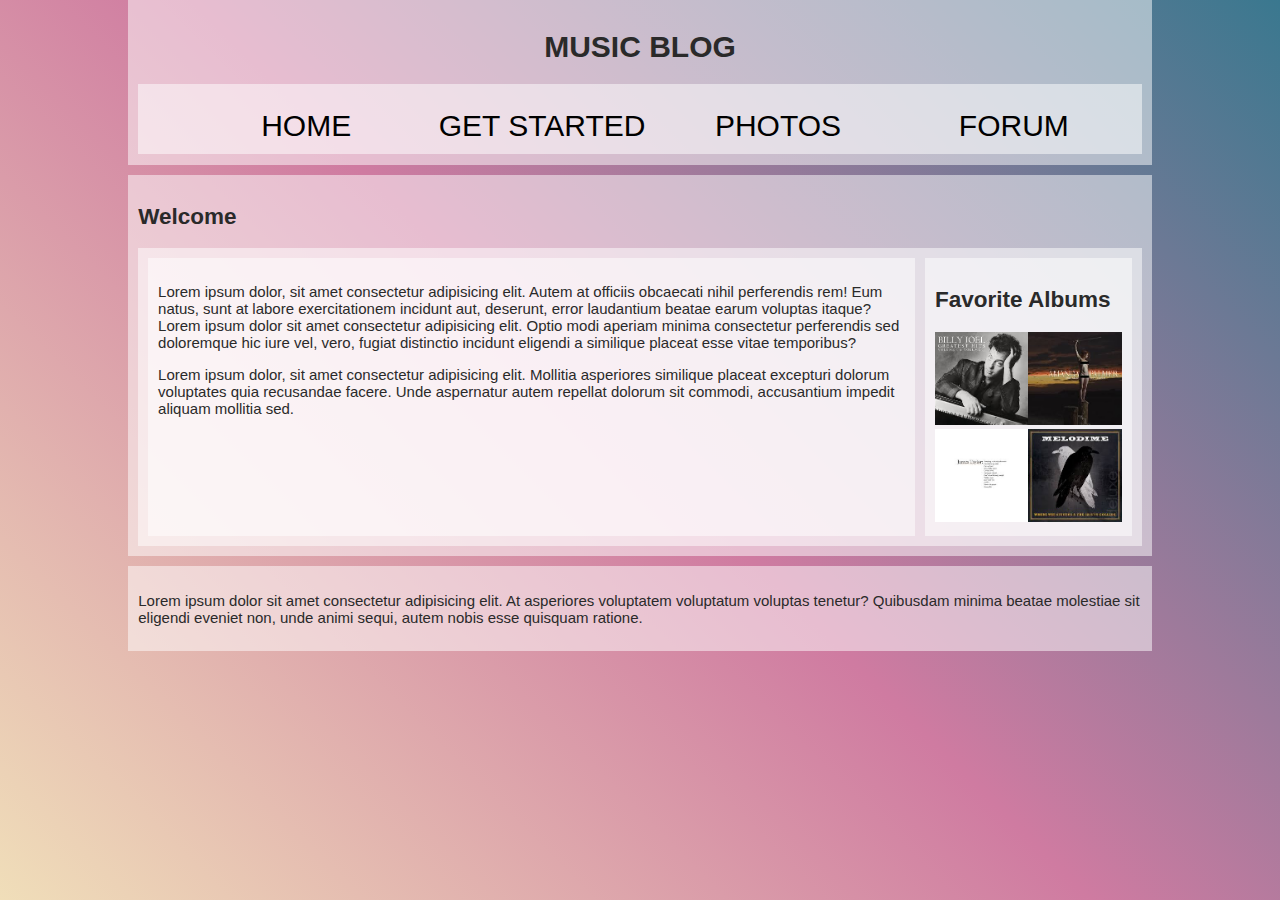
<file: JSLibrary/Challenges/musicBlog/index.html>
<!DOCTYPE html>
<html lang="en">
  <head>
    <meta charset="UTF-8" />
    <meta name="viewport" content="width=device-width, initial-scale=1.0" />
    <link rel="stylesheet" href="style.css" />
    <title>Document</title>
  </head>
  <body>
    <header>
      <h1>Music Blog</h1>

      <nav>
        <ul>
          <li><span>Home</span></li>
          <li><a href="#">Get Started</a></li>
          <li><a href="#">Photos</a></li>
          <li><a href="#">Forum</a></li>
        </ul>
      </nav>
    </header>

    <section>
      <h2>Welcome</h2>

      <main>
        <article>
          <p>
            Lorem ipsum dolor, sit amet consectetur adipisicing elit. Autem at
            officiis obcaecati nihil perferendis rem! Eum natus, sunt at labore
            exercitationem incidunt aut, deserunt, error laudantium beatae earum
            voluptas itaque? Lorem ipsum dolor sit amet consectetur adipisicing
            elit. Optio modi aperiam minima consectetur perferendis sed
            doloremque hic iure vel, vero, fugiat distinctio incidunt eligendi a
            similique placeat esse vitae temporibus?
          </p>

          <p>
            Lorem ipsum dolor, sit amet consectetur adipisicing elit. Mollitia
            asperiores similique placeat excepturi dolorum voluptates quia
            recusandae facere. Unde aspernatur autem repellat dolorum sit
            commodi, accusantium impedit aliquam mollitia sed.
          </p>
        </article>

        <aside>
          <h2>Favorite Albums</h2>

          <a href="./assets/greatesthits.jpg"
            ><img
              src="assets/greatesthits.jpg"
              alt="Billy Joel's Greatest Hits Vol I & II"
          /></a>
          <a href="assets/intermission.jpg"
            ><img
              src="assets/intermission.jpg"
              alt="There Will Be No Intermission by Amanda Palmer"
          /></a>
          <a href="assets/jamestaylor.jpg"
            ><img
              src="assets/jamestaylor.jpg"
              alt="James Taylor's Greatest Hits"
          /></a>
          <a href="assets/sinners.jpg"
            ><img
              src="assets/sinners.jpg"
              alt="Where the Sinners & the Saints Collide by Melodime"
          /></a>
        </aside>
      </main>
    </section>

    <footer>
      <p>
        Lorem ipsum dolor sit amet consectetur adipisicing elit. At asperiores
        voluptatem voluptatum voluptas tenetur? Quibusdam minima beatae
        molestiae sit eligendi eveniet non, unde animi sequi, autem nobis esse
        quisquam ratione.
      </p>
    </footer>
  </body>
</html>
</file>
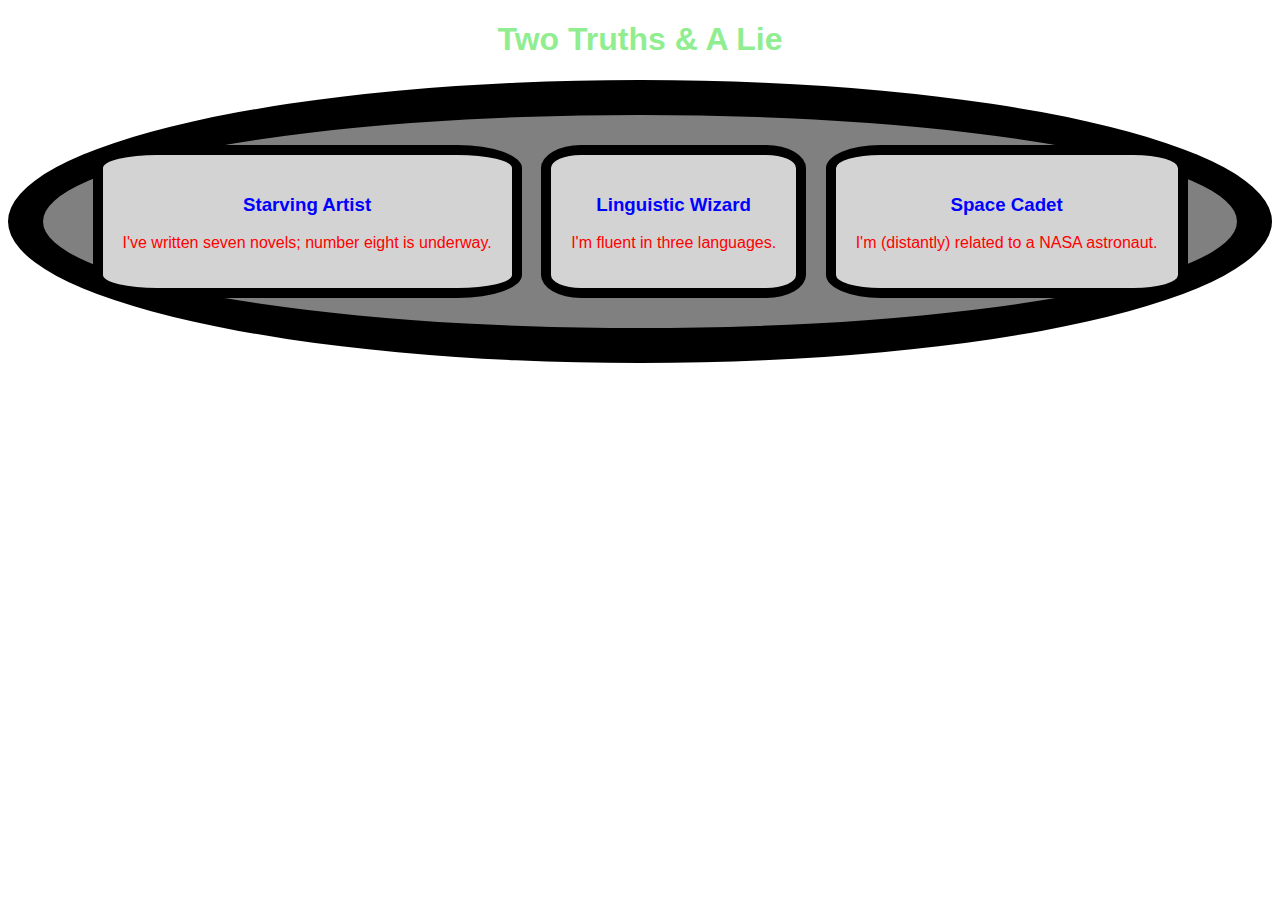
<file: JSLibrary/Challenges/twotruths.html>
<!DOCTYPE html>
<html lang="en">
<head>
    <meta charset="UTF-8">
    <meta name="viewport" content="width=device-width, initial-scale=1.0">
    <title>Two Truths, One Lie</title>
    <link rel="stylesheet" href="twotruths.css">
</head>
<body>
    <h1>Two Truths & A Lie</h1>
    <div class="wrapper">
        <div class="truthOne">
            <h3>Starving Artist</h3>
        <p>I've written seven novels; number eight is underway.</p></div>
        <div class="truthTwo">
            <h3>Linguistic Wizard</h3>
        <p>I'm fluent in three languages.</p></div>
        <div class="truthThree">
            <h3>Space Cadet</h3>
        <p>I'm (distantly) related to a NASA astronaut.</p></div>
    </div>
</body>
</html>
</file>
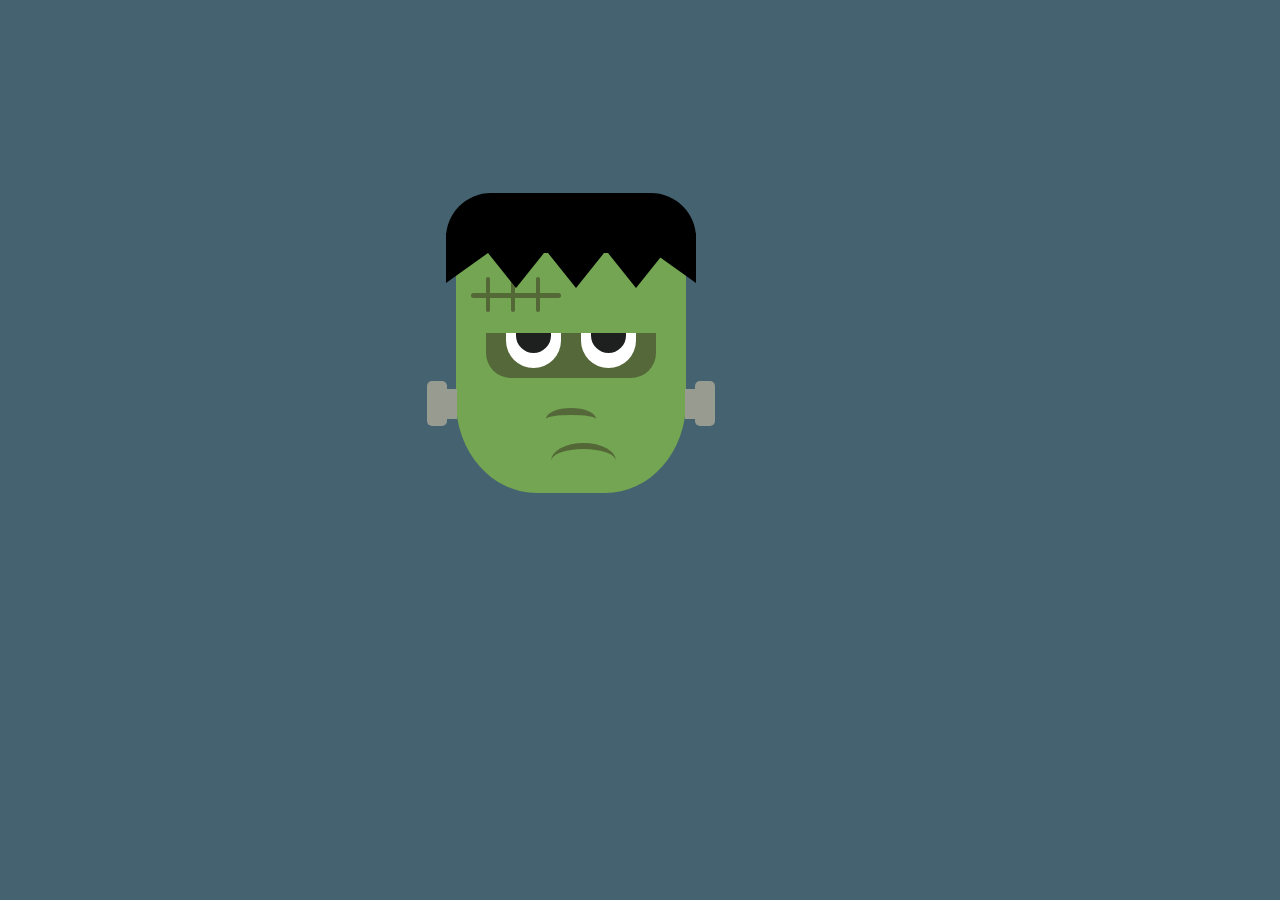
<file: JSLibrary/Challenges/Week1/CreatureFeature/frank.html>
<!DOCTYPE html>
<html lang="en">
<head>
    <meta charset="UTF-8">
    <meta name="viewport" content="width=device-width, initial-scale=1.0">
    <title>Creature Feature</title>
    <link rel="stylesheet" href="frank.css">
</head>
<body>                    
    <div class="container">
        <div class="face">    
          <div class="eyes">  
            <div class="eye-left">
              <div class="eye-ball"></div>
            </div>
            <div class="eye-right">
              <div class="eye-ball"></div>
            </div>
            <div class="nose"></div>
            <div class="mouth"></div>
          </div>
          <div class="scratch">
            <div class="a left"></div>
            <div class="a center"></div>
            <div class="a right"></div>
          </div>
          <div class="hair">
            <div class="flick1"></div>
            <div class="flick2"></div>
            <div class="flick3"></div>
            <div class="flick4"></div>
            <div class="flick5"></div>
          </div>
          <div class="nail lft">
            <div class="nail1"></div>
          </div>
          <div class="nail rgt">
            <div class="nail2"></div>
          </div>
        </div>
    </div>
  </body>
  
  </html>
</file>
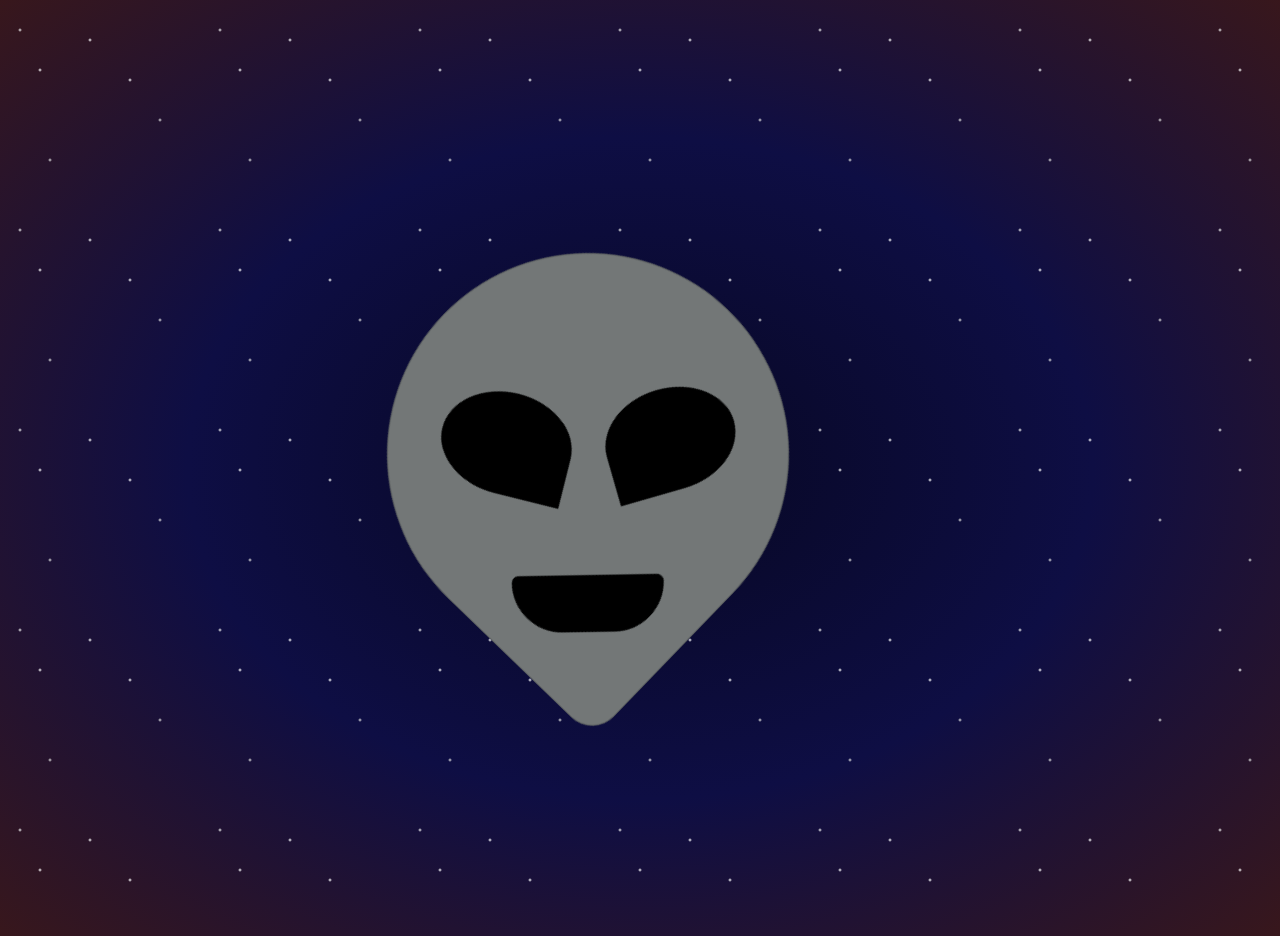
<file: JSLibrary/Challenges/Week1/CreatureFeature/original.html>
<!DOCTYPE html>
<html lang="en">
<head>
    <meta charset="UTF-8">
    <meta name="viewport" content="width=device-width, initial-scale=1.0">
    <title>Mr. Grey</title>
    <link rel="stylesheet" href="original.css">
</head>
<body>
    <div class="wrapper"></div>
    <div class="noggin">
        <div class="leftEye"></div>
        <div class="rightEye"></div>
        <div class="mouth"></div>
    </div>
</body>
</html>
</file>
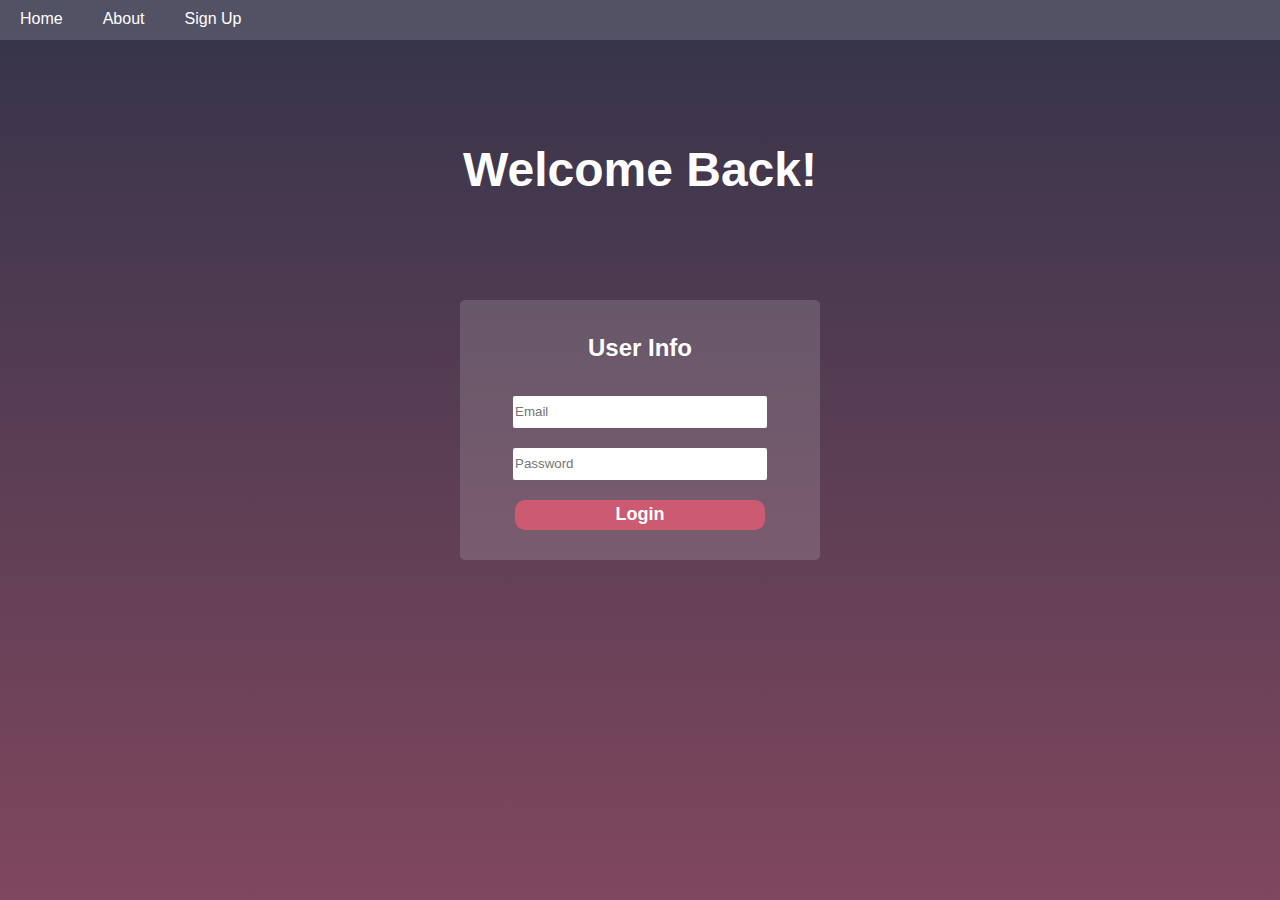
<file: JSLibrary/Challenges/Week1/LoginChallenge/login.html>
<!DOCTYPE html>
<html lang="en">
  <head>
    <meta charset="UTF-8" />
    <meta name="viewport" content="width=device-width, initial-scale=1.0" />
    <title>Login Page Challenge</title>
    <link rel="stylesheet" href="login.css" />
  </head>
  <body>
    <nav id="navbar">
      <p class="nav-item">Home</p>
      <p class="nav-item">About</p>
      <p class="nav-item">Sign Up</p>
    </nav>

    <div id="login">
      <h1>Welcome Back!</h1>
      <div id="login-bg">
        <h3>User Info</h3>
        <input type="text" placeholder="Email" />
        <input type="password" placeholder="Password" />
        <button>Login</button>
      </div>
    </div>
  </body>
</html>
</file>
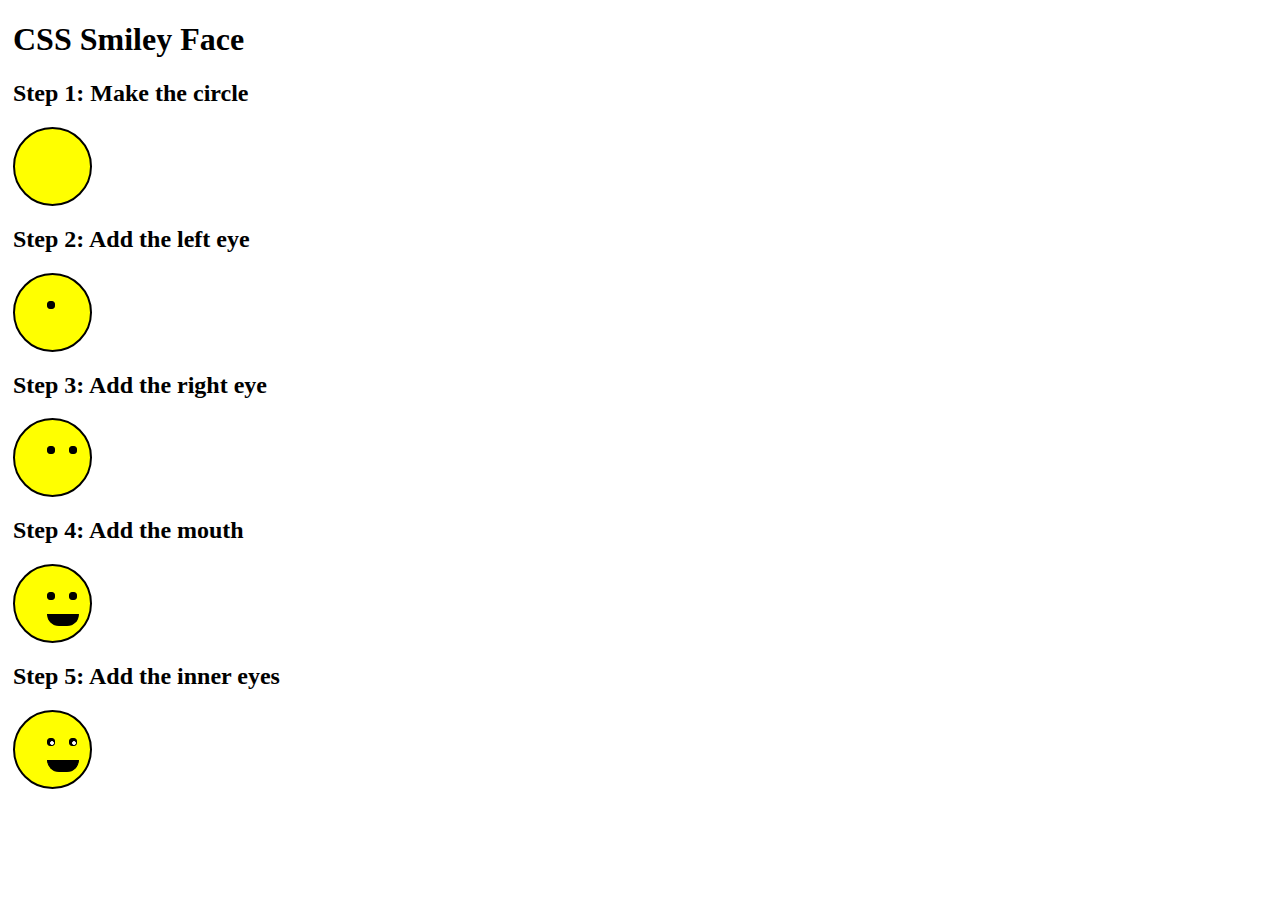
<file: JSLibrary/Challenges/Week1/SmileyFace/css_smiley.html>
<!DOCTYPE html>
<html lang="en">
  <head>
    <meta charset="UTF-8" />
    <meta name="viewport" content="width=device-width, initial-scale=1.0" />
    <title>Smiley Face</title>
    <link rel="stylesheet" href="css_smiley.css" />
  </head>
  <body>
    <div class="wrapper">
      <h1>CSS Smiley Face</h1>
      <h2>Step 1: Make the circle</h2>
      <div class="face"></div>

      <h2>Step 2: Add the left eye</h2>
      <div class="face">
        <div class="lefteye"></div>
      </div>

      <h2>Step 3: Add the right eye</h2>
      <div class="face">
        <div class="lefteye"></div>
        <div class="righteye"></div>
      </div>

      <h2>Step 4: Add the mouth</h2>
      <div class="face">
        <div class="lefteye"></div>
        <div class="righteye"></div>
        <div class="mouth"></div>
      </div>
      <h2>Step 5: Add the inner eyes</h2>
      <div class="face">
        <div class="lefteye">
          <div id="inner-left"></div>
        </div>
        <div class="righteye">
          <div id="inner-right"></div>
        </div>
        <div class="mouth"></div>
      </div>
    </div>
  </body>
</html>
</file>
<file: JSLibrary/Challenges/musicBlog/style.css>
html,
body {
  margin: 0;
  padding: 0;
}

html {
  font-size: 15px;
  background: linear-gradient(
    45deg,
    rgb(240, 222, 185) 0%,
    rgb(207, 123, 161) 50%,
    rgb(58, 120, 143) 100%
  );
}
body {
    width: 80vw;
    min-width: 800px;
    margin: 0 auto;
    height: 100vh;
}

h1, h2 {
    font-family: 'Gill Sans', 'Gill Sans MT', Calibri, 'Trebuchet MS', sans-serif;
    font-weight: 600;
    color: #2a2a2a;
}

p, li {
    font-family: Impact, Haettenschweiler, 'Arial Narrow Bold', sans-serif;
    font-weight: 100;
    color: #2a2a2a;
}

header {
    margin-bottom: 10px;
    text-align: center;
}

main, header, nav, article, aside, footer, section {
    background-color: rgba(255, 255, 255, .5);
    padding: 1%;
}

h1 {
    text-transform: uppercase;
}

nav {
    height: 50px;
}
nav ul {
    display: flex;
}

nav li {
    list-style-type: none;
    text-align: center;
    flex: 1;
}

nav a, nav span {
    font-size: 2rem;
    height: 3rem;
    text-transform: uppercase;
    text-decoration: none;
    color: black
}

main {
    display: flex;
}

section, article {
    flex: 4;
}

aside {
    flex: 1;
    margin-left: 10px;
    padding: 1%;
}

aside a {
    float: left;
    width: 50%;
}

aside img {
    max-width: 100%;
}

footer {
    margin-top: 10px;
}
</file>
<file: JSLibrary/Challenges/twotruths.css>
h1 {
    color: lightgreen;
    text-align: center;
    font-family: Verdana, Geneva, Tahoma, sans-serif;
}

h3 {
    color: blue;
}

p {
    color: red;
}

.wrapper {
    border: solid 35px;
    border-radius: 50%;
    background-color: grey;
    padding: 30px;
    display: flex;
    justify-content: space-evenly;
}

.truthOne {
    border: solid 10px;
    border-radius: 15%;
    background-color: lightgrey;
    padding: 20px;
    text-align: center;
    font-family: Verdana, Geneva, Tahoma, sans-serif;
}

.truthTwo {
    border: solid 10px;
    border-radius: 15%;
    background-color: lightgrey;
    padding: 20px;
    text-align: center;
    font-family: Verdana, Geneva, Tahoma, sans-serif;
}

.truthThree {
    border: solid 10px;
    border-radius: 15%;
    background-color: lightgrey;
    padding: 20px;
    text-align: center;
    font-family: Verdana, Geneva, Tahoma, sans-serif;
}
</file>
<file: JSLibrary/Challenges/Week1/CreatureFeature/frank.css>
body {
    background: #44626f;
    position: relative;
    display: flex;
    justify-content: center;
    align-items: center;
  }
  .container {
    text-align: center;
  }
  .face {
    width: 230px;
    height: 260px;
    background: #73a552;
    position: absolute;
    top: 25vh;
    left: 35vw;
    border-top-left-radius: 45px;
    border-top-right-radius: 45px;
    border-bottom-left-radius: 35%;
    border-bottom-right-radius: 35%;
    z-index: 1000;
  }

  .eyes {
    width: 170px;
    height: 45px;
    background: #556839;
    position: absolute;
    top: 100px;
    left: 30px;
    border-bottom-left-radius: 25px;
    border-bottom-right-radius: 25px;
  }
  .eye-left {
    width: 55px;
    height: 35px;
    background: white;
    left: 20px;
    position: absolute;
    border-bottom-left-radius: 80px;
    border-bottom-right-radius: 80px;
  }
  .eye-right {
    width: 55px;
    height: 35px;
    background: white;
    left: 95px;
    position: absolute;
    border-bottom-left-radius: 100px;
    border-bottom-right-radius: 100px;
  }
  .eye-brow {
    width: 35px;
    height: 20px;
    background: #1e201f;
    left: 10px;
    position: absolute;
    border-bottom-left-radius: 100px;
    border-bottom-right-radius: 100px;
  }
  .nose {
    width: 50px;
    height: 15px;
    border-top: 7px solid #556839;
    position: absolute;
    border-radius: 50%;
    top: 75px;
    left: 60px;
  }
  .mouth {
    width: 65px;
    height: 30px;
    position: absolute;
  
    border-top: solid 6px #546837;
    border-radius: 50%;
    top: 110px;
    left: 65px;
  }
  .scratch {
    width: 90px;
    height: 5px;
    background: #536936;
    position: absolute;
    top: 60px;
    left: 15px;
    border-radius: 25px;
  }
  .hair {
    width: 250px;
    height: 60px;
    background: black;
    position: absolute;
    left: -10px;
    top: -40px;
    border-top-left-radius: 45px;
    border-top-right-radius: 45px;
  }

  .eye-ball {
    width: 35px;
    height: 20px;
    background: #1e201f;
    left: 10px;
    position: absolute;
    border-bottom-left-radius: 100px;
    border-bottom-right-radius: 100px;
  }
  .a {
    height: 35px;
    width: 4px;
    border-radius: 25px;
    position: absolute;
    background: #546737;
    top: -16px;
  }
  .left {
    left: 15px;
  }
  .center {
    left: 40px;
  }
  .right {
    left: 65px;
  }
  .flick1 {
    clip-path: polygon(0 0, 0% 100%, 100% 0);
    width: 70px;
    height: 50px;
    background: black;
    position: absolute;
    top: 40px;
    left: 0px;
  }
  .flick2 {
    clip-path: polygon(0 0, 50% 100%, 100% 0);
    width: 80px;
    height: 50px;
    background: black;
    position: absolute;
    top: 45px;
    left: 30px;
    border-radius: 15px;
  }
  .flick3 {
    clip-path: polygon(0 0, 50% 100%, 100% 0);
    width: 80px;
    height: 50px;
    background: black;
    position: absolute;
    top: 45px;
    left: 90px;
  }
  .flick4 {
    clip-path: polygon(0 0, 50% 100%, 100% 0);
    width: 80px;
    height: 50px;
    background: black;
    position: absolute;
    top: 45px;
    left: 150px;
  }
  .flick5 {
    clip-path: polygon(0 0, 100% 100%, 100% 0);
    width: 70px;
    height: 50px;
    background: black;
    position: absolute;
    top: 40px;
    left: 180px;
  }
  .nail {
    height: 30px;
    width: 30px;
    background: #979b90;
    position: absolute;
    z-index: 999;
  }
  .lft {
    top: 156px;
    left: -29px;
  }
  .rgt {
    left: 229px;
    top: 156px;
  }
  .nail1 {
    width: 20px;
    height: 45px;
    background: #979b90;
    top: -8px;
    position: absolute;
    border-radius: 5px;
  }
  .nail2 {
    width: 20px;
    height: 45px;
    background: #979b90;
    top: -8px;
    position: absolute;
    border-radius: 5px;
    left: 10px;
  }
</file>
<file: JSLibrary/Challenges/Week1/CreatureFeature/original.css>
body {
  height: 75vh;
  background: radial-gradient(
    rgb(7, 7, 34) 0%,
    rgb(14, 14, 68) 50%,
    rgb(56, 23, 28) 100%
  );

}
.wrapper {
  overflow: hidden;
  position: fixed;
  top: 0;
  bottom: 0;
  left: 0;
  right: 0;
  background-image: radial-gradient(
      2px 2px at 20px 30px,
      #eee,
      rgba(0, 0, 0, 0)
    ),
    radial-gradient(2px 2px at 40px 70px, #fff, rgba(0, 0, 0, 0)),
    radial-gradient(2px 2px at 50px 160px, #ddd, rgba(0, 0, 0, 0)),
    radial-gradient(2px 2px at 90px 40px, #fff, rgba(0, 0, 0, 0)),
    radial-gradient(2px 2px at 130px 80px, #fff, rgba(0, 0, 0, 0)),
    radial-gradient(2px 2px at 160px 120px, #ddd, rgba(0, 0, 0, 0));
  background-repeat: repeat;
  background-size: 200px 200px;
}
.noggin {
  margin: 20% 40% 0% 30%;
  border: 1px solid rgba(45, 49, 49, 0.3);
  border-radius: 30px 50% 50% 50%;
  height: 400px;
  width: 400px;
  background-color: rgb(115, 119, 119);
  transform: rotate(-136deg);
}
.leftEye {
  width: 130px;
  height: 100px;
  border: solid 1px black;
  border-radius: 0px 50% 50% 50%;
  z-index: 1;
  position: relative;
  left: 200px;
  top: 100px;
  background-color: black;
  transform: rotate(-30deg);
}

.rightEye {
  width: 100px;
  height: 130px;
  border: solid 1px black;
  border-radius: 0px 50% 50% 50%;
  z-index: 1;
  position: relative;
  left: 100px;
  top: 100px;
  background-color: black;
  transform: rotate(30deg);
}
.mouth {
  width: 150px;
  height: 55px;
  border: solid 1px black;
  border-radius: 10px 10px 75px 75px;
  margin: 20px;
  position: relative;
  bottom: 190px;
  left: 0px;
  background-color: black;
  transform: rotate(-225deg);
}
</file>
<file: JSLibrary/Challenges/Week1/LoginChallenge/login.css>
body {
    background: linear-gradient(
      0deg,
      rgb(128, 71, 94, 1) 0%,
      rgba(52, 52, 74, 1) 100%
    );
    height: 100vh;
    margin: 0;
  }
  
  #navbar {
    display: flex;
    flex-direction: row;
    height: 40px;
    width: 100vw;
    background-color: rgba(255, 255, 255, 0.15);
  }
  
  .nav-item {
    color: white;
    font-family: "Lucida Sans", "Lucida Sans Regular", "Lucida Grande",
      "Lucida Sans Unicode", Geneva, Verdana, sans-serif;
    margin: 10px 20px;
  }
  
  #login {
    text-align: center;
    display: flex;
    align-items: center;
    flex-direction: column;
  }
  
  h1 {
    color: white;
    margin: 8%;
    font-family: "Lucida Sans", "Lucida Sans Regular", "Lucida Grande",
      "Lucida Sans Unicode", Geneva, Verdana, sans-serif;
    font-size: 3em;
  }
  
  h3 {
    font-family: "Lucida Sans", "Lucida Sans Regular", "Lucida Grande",
      "Lucida Sans Unicode", Geneva, Verdana, sans-serif;
    color: white;
    font-size: 1.5em;
  }
  
  #login-bg {
    display: flex;
    flex-direction: column;
    align-items: center;
    background-color: rgba(255, 255, 255, 0.15);
    width: 300px;
    padding: 10px 30px 30px 30px;
    border-radius: 5px;
  }
  
  input {
    margin: 10px;
    border-radius: 2px;
    border: none;
    height: 30px;
    width: 250px;
  }
  
  button {
    background-color: rgba(204, 90, 113, 1);
    color: white;
    border: none;
    height: 30px;
    width: 250px;
    font-family: "Lucida Sans", "Lucida Sans Regular", "Lucida Grande",
      "Lucida Sans Unicode", Geneva, Verdana, sans-serif;
    font-size: large;
    font-weight: bolder;
    border-radius: 10px;
    margin-top: 10px;
  }
</file>
<file: JSLibrary/Challenges/Week1/SmileyFace/css_smiley.css>
.wrapper {
    margin: 5px;
}

.face {
    width: 75px;
    height: 75px;
    border: solid 2px black;
    background-color: yellow;
    border-radius: 50px;
}

.lefteye {
    width: 6px;
    height: 6px;
    border: solid 1px black;
    border-radius: 3px;
    z-index: 1;
    position: relative;
    left: 32px;
    top: 26px;
    background-color: black;
}

.righteye {
    width: 6px;
    height: 6px;
    border: solid 1px black;
    border-radius: 3px;
    z-index: 1;
    position: relative;
    left: 54px;
    top: 18px;
    background-color: black;
}

.mouth {
    width: 30px;
    height: 10px;
    border: solid 1px black;
    border-radius: 0 0 45px 45px;
    margin: 16px;
    position: relative;
    top: 1em;
    left: 1em;
    background-color: black;
}

#inner-left {
    width: 2px;
    height: 2px;
    border: solid 1px white;
    border-radius: 2px;
    position: relative;
    left: 2px;
    top: 2px;
    background-color: white;
}

#inner-right {
    width: 2px;
    height: 2px;
    border: solid 1px white;
    border-radius: 2px;
    position: relative;
    left: 2px;
    top: 2px;
    background-color: white;
}
</file>
